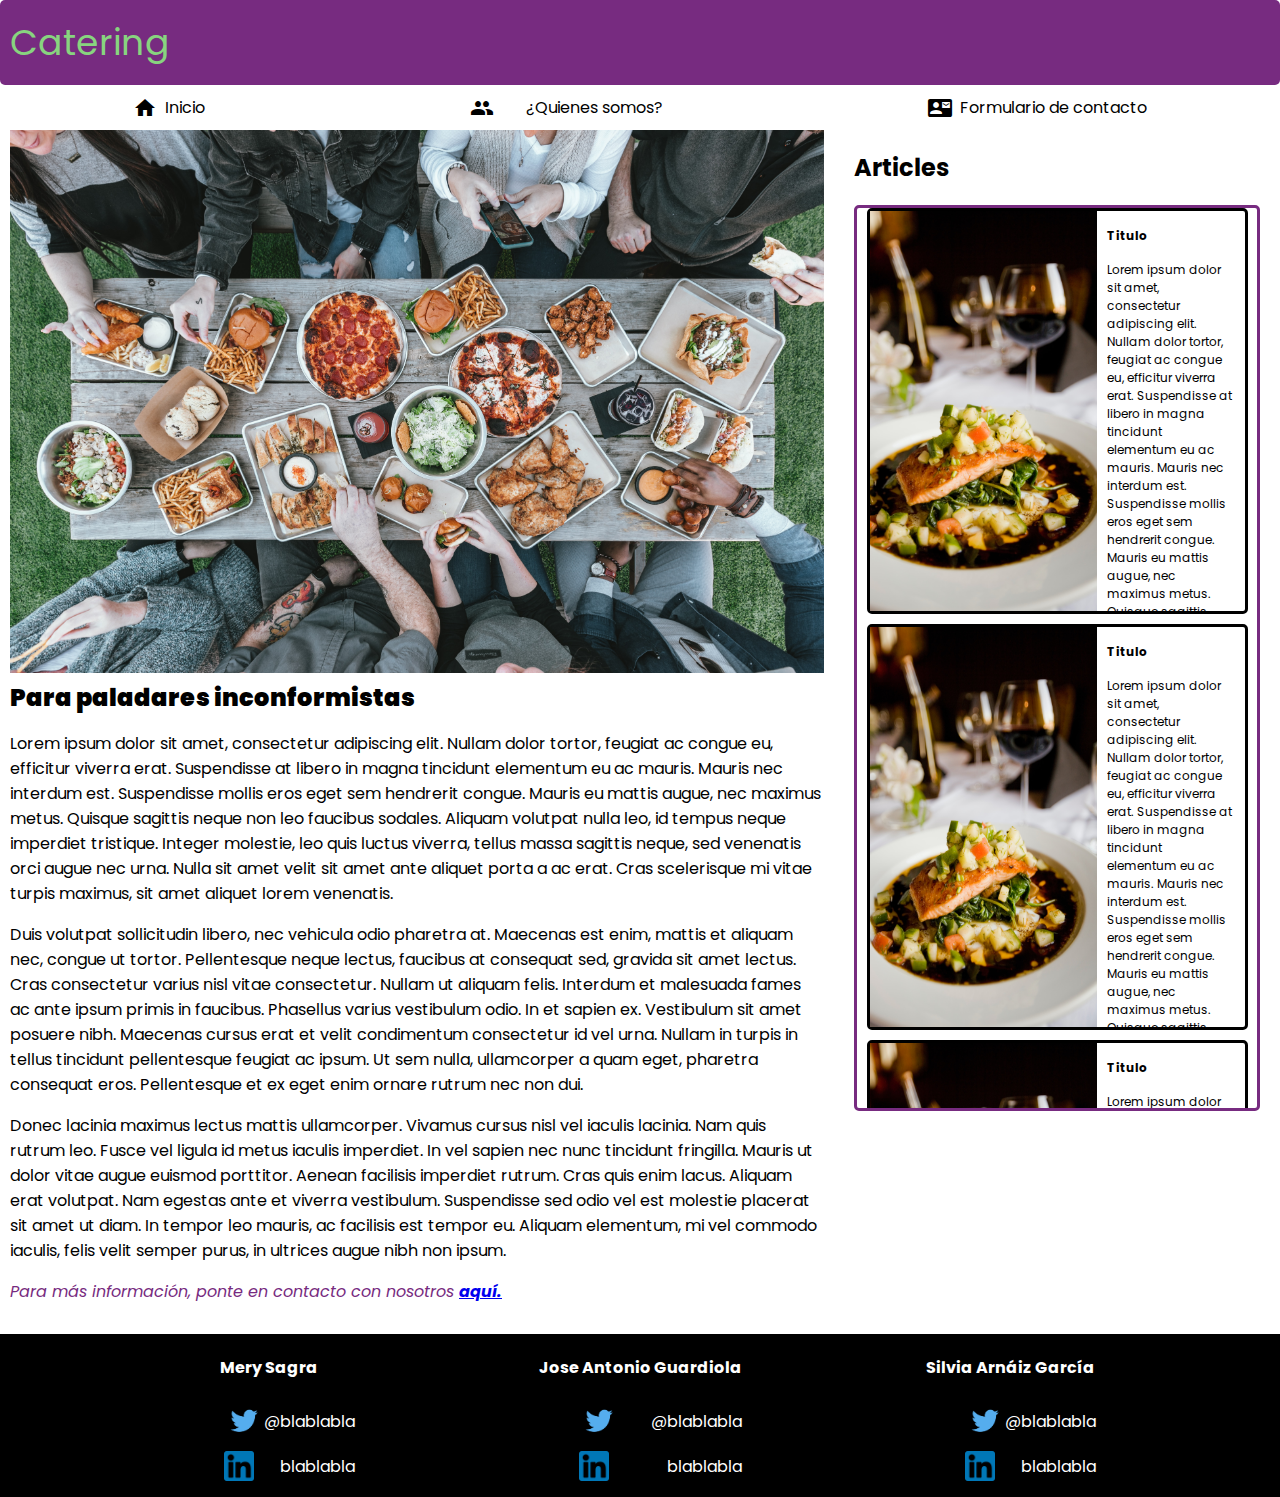
<file: index.html>
<!DOCTYPE html>
<html lang="en">
<head>
  <!-- Este header es muy similar que utilizaremos en los demás ficheros html -->
  <meta charset="UTF-8">
  <meta http-equiv="X-UA-Compatible" content="IE=edge">
  <meta name="viewport" content="width=device-width, initial-scale=1.0">
  <!-- Enlaces a las hojas de estilo -->
  <link rel="stylesheet" href="estilos/main.css">
  <link rel="stylesheet" href="estilos/header.css">
  <link rel="stylesheet" href="estilos/home.css">
  <link rel="stylesheet" href="estilos/footer.css">
  <!-- Importación de iconos y tipo de fuente desde Google Fonts -->
  <link href="https://fonts.googleapis.com/icon?family=Material+Icons" rel="stylesheet">
  <link href="https://fonts.googleapis.com/css2?family=Poppins:ital,wght@0,100;0,200;0,300;0,400;0,500;0,600;0,700;0,800;0,900;1,100;1,200;1,300;1,400;1,500;1,600;1,700;1,800;1,900&display=swap" rel="stylesheet">
  <title>Home</title>
</head>
<body>
  <!-- Hemos utilizado dos headers en todos los ficheros html: 
    uno para la versión móvil y otro para el resto -->
  <header class="header mobile">
    <!-- Para móvil, hemos incluido el navbar dentro del header -->
    <span class="header-title">
      Catering
    </span>
    <!-- En la versión móvil, hemos hecho un menú desplegable -->
    <nav class="nav-menu mobile">
      <!-- Hemos añadido el atributo tabindex para hacer el menú navegable por teclado -->
      <span class="material-icons menu-icon" tabindex="0">menu</span>
      <!-- En esta parte introducimos el menú desplegable con listas 
      cumpliendo el requerimiento 2 -->
      <ul class="menu-options">
        <li class="option">
          <a href="index.html" class="option-link">
            <!-- ???? -->
            <span class="material-icons">home</span>&nbsp;
            Inicio
          </a>
        </li>
        <li class="option">
          <a href="whoarewe.html" class="option-link">
            <span class="material-icons">groups</span>&nbsp;
            ¿Quienes somos?
          </a>
        </li>
        <li class="option last">
          <a href="contact.html" class="option-link">
            <span class="material-icons">contact_mail</span> &nbsp;
            Formulario de contacto
          </a>
        </li>
      </ul>
    </nav>
  </header>
  <header class="header desktop">
    <!-- Para escritorio, hemos separado el header del navbar 
    para ver claramente la diferencia con la versión móvil -->
    <div class="header-title">
      Catering
    </div>
  </header>
  <!-- Hemos creado un navbar con el menú hecho con las listas -->
  <nav class="nav-menu desktop">
    <ul class="desktop-options">
      <li class="desktop-option">
        <a href="index.html" class="option-link-desktop">
          <span class="material-icons">home</span>&nbsp;
          Inicio
        </a>
      </li>
      <li class="desktop-option">
        <a href="whoarewe.html" class="option-link-desktop">
          <span class="material-icons">groups</span>&nbsp;
          ¿Quienes somos?
        </a>
      </li>
      <li class="desktop-option">
        <a href="contact.html" class="option-link-desktop">
          <span class="material-icons">contact_mail</span> &nbsp;
          Formulario de contacto
        </a>
      </li>
    </ul>
  </nav>
  <div class="main-body">
    <!-- Este section corresponde al texto principal de la página de inicio -->
    <section class="presentation text-presentation">
      <!-- En una etiqueta section hemos incluido header, article y footer -->
      <img src="assets/main-image.jpeg" class="main-image">
      <header class="presentation-header">Para paladares inconformistas</header>
      <article>
        <p>
          Lorem ipsum dolor sit amet, consectetur adipiscing elit. Nullam dolor tortor, feugiat ac congue eu, efficitur viverra erat. Suspendisse at libero in magna tincidunt elementum eu ac mauris. Mauris nec interdum est. Suspendisse mollis eros eget sem hendrerit congue. Mauris eu mattis augue, nec maximus metus. Quisque sagittis neque non leo faucibus sodales. Aliquam volutpat nulla leo, id tempus neque imperdiet tristique. Integer molestie, leo quis luctus viverra, tellus massa sagittis neque, sed venenatis orci augue nec urna. Nulla sit amet velit sit amet ante aliquet porta a ac erat. Cras scelerisque mi vitae turpis maximus, sit amet aliquet lorem venenatis.
        </p>
        <p>
          Duis volutpat sollicitudin libero, nec vehicula odio pharetra at. Maecenas est enim, mattis et aliquam nec, congue ut tortor. Pellentesque neque lectus, faucibus at consequat sed, gravida sit amet lectus. Cras consectetur varius nisl vitae consectetur. Nullam ut aliquam felis. Interdum et malesuada fames ac ante ipsum primis in faucibus. Phasellus varius vestibulum odio. In et sapien ex. Vestibulum sit amet posuere nibh. Maecenas cursus erat et velit condimentum consectetur id vel urna. Nullam in turpis in tellus tincidunt pellentesque feugiat ac ipsum. Ut sem nulla, ullamcorper a quam eget, pharetra consequat eros. Pellentesque et ex eget enim ornare rutrum nec non dui.
        </p>
        <p>
          Donec lacinia maximus lectus mattis ullamcorper. Vivamus cursus nisl vel iaculis lacinia. Nam quis rutrum leo. Fusce vel ligula id metus iaculis imperdiet. In vel sapien nec nunc tincidunt fringilla. Mauris ut dolor vitae augue euismod porttitor. Aenean facilisis imperdiet rutrum. Cras quis enim lacus. Aliquam erat volutpat. Nam egestas ante et viverra vestibulum. Suspendisse sed odio vel est molestie placerat sit amet ut diam. In tempor leo mauris, ac facilisis est tempor eu. Aliquam elementum, mi vel commodo iaculis, felis velit semper purus, in ultrices augue nibh non ipsum.
        </p>
      </article>
      <footer class="contact-footer">
        Para más información, ponte en contacto con nosotros <a href="contact.html" class="contact-link">aquí.</a>
      </footer>
    </section>
    <div class="articles-section">
      <!-- En este div, incluimos una bloque aside, en el que hemos colocado diferentes artículos sobre nuestra empresa.
      Cada artículo, tiene una imagen y un bloque de texto div, con un h4 y un span -->
      <h2>Articles</h2>
      <aside class="articles">
        <div class="article-card">
          <div class="article-photo">
            <img src="assets/article-image.jpeg" class="article-image">
          </div>
          <div class="article-resume">
            <h4 class="article-title">Titulo</h4>
            <span class="article-text">
              Lorem ipsum dolor sit amet, consectetur adipiscing elit. Nullam dolor tortor, feugiat ac congue eu, efficitur viverra erat. Suspendisse at libero in magna tincidunt elementum eu ac mauris. Mauris nec interdum est. Suspendisse mollis eros eget sem hendrerit congue. Mauris eu mattis augue, nec maximus metus. Quisque sagittis neque non leo faucibus sodales. Aliquam volutpat nulla leo, id tempus neque imperdiet tristique. Integer molestie, leo quis luctus viverra, tellus massa sagittis neque, sed venenatis orci augue nec urna. Nulla sit amet velit sit amet ante aliquet porta a ac erat. Cras scelerisque mi vitae turpis maximus, sit amet aliquet lorem venenatis.
            </span>
          </div>
        </div>
        <div class="article-card">
          <div class="article-photo">
            <img src="assets/article-image.jpeg" class="article-photo">
          </div>
          <div class="article-resume">
            <h4 class="article-title">Titulo</h4>
            <span class="article-text">
              Lorem ipsum dolor sit amet, consectetur adipiscing elit. Nullam dolor tortor, feugiat ac congue eu, efficitur viverra erat. Suspendisse at libero in magna tincidunt elementum eu ac mauris. Mauris nec interdum est. Suspendisse mollis eros eget sem hendrerit congue. Mauris eu mattis augue, nec maximus metus. Quisque sagittis neque non leo faucibus sodales. Aliquam volutpat nulla leo, id tempus neque imperdiet tristique. Integer molestie, leo quis luctus viverra, tellus massa sagittis neque, sed venenatis orci augue nec urna. Nulla sit amet velit sit amet ante aliquet porta a ac erat. Cras scelerisque mi vitae turpis maximus, sit amet aliquet lorem venenatis.
            </span>
          </div>
        </div>
        <div class="article-card">
          <div class="article-photo">
            <img src="assets/article-image.jpeg" class="article-photo">
          </div>
          <div class="article-resume">
            <h4 class="article-title">Titulo</h4>
            <span class="article-text">
              Lorem ipsum dolor sit amet, consectetur adipiscing elit. Nullam dolor tortor, feugiat ac congue eu, efficitur viverra erat. Suspendisse at libero in magna tincidunt elementum eu ac mauris. Mauris nec interdum est. Suspendisse mollis eros eget sem hendrerit congue. Mauris eu mattis augue, nec maximus metus. Quisque sagittis neque non leo faucibus sodales. Aliquam volutpat nulla leo, id tempus neque imperdiet tristique. Integer molestie, leo quis luctus viverra, tellus massa sagittis neque, sed venenatis orci augue nec urna. Nulla sit amet velit sit amet ante aliquet porta a ac erat. Cras scelerisque mi vitae turpis maximus, sit amet aliquet lorem venenatis.
            </span>
          </div>
        </div>
        <div class="article-card">
          <div class="article-photo">
            <img src="assets/article-image.jpeg" class="article-photo">
          </div>
          <div class="article-resume">
            <h4 class="article-title">Titulo</h4>
            <span class="article-text">
              Lorem ipsum dolor sit amet, consectetur adipiscing elit. Nullam dolor tortor, feugiat ac congue eu, efficitur viverra erat. Suspendisse at libero in magna tincidunt elementum eu ac mauris. Mauris nec interdum est. Suspendisse mollis eros eget sem hendrerit congue. Mauris eu mattis augue, nec maximus metus. Quisque sagittis neque non leo faucibus sodales. Aliquam volutpat nulla leo, id tempus neque imperdiet tristique. Integer molestie, leo quis luctus viverra, tellus massa sagittis neque, sed venenatis orci augue nec urna. Nulla sit amet velit sit amet ante aliquet porta a ac erat. Cras scelerisque mi vitae turpis maximus, sit amet aliquet lorem venenatis.
            </span>
          </div>
        </div>
        <div class="article-card">
          <div class="article-photo">
            <img src="assets/article-image.jpeg" class="article-photo">
          </div>
          <div class="article-resume">
            <h4 class="article-title">Titulo</h4>
            <span class="article-text">
              Lorem ipsum dolor sit amet, consectetur adipiscing elit. Nullam dolor tortor, feugiat ac congue eu, efficitur viverra erat. Suspendisse at libero in magna tincidunt elementum eu ac mauris. Mauris nec interdum est. Suspendisse mollis eros eget sem hendrerit congue. Mauris eu mattis augue, nec maximus metus. Quisque sagittis neque non leo faucibus sodales. Aliquam volutpat nulla leo, id tempus neque imperdiet tristique. Integer molestie, leo quis luctus viverra, tellus massa sagittis neque, sed venenatis orci augue nec urna. Nulla sit amet velit sit amet ante aliquet porta a ac erat. Cras scelerisque mi vitae turpis maximus, sit amet aliquet lorem venenatis.
            </span>
          </div>
        </div>
        <div class="article-card">
          <div class="article-photo">
            <img src="assets/article-image.jpeg" class="article-photo">
          </div>
          <div class="article-resume">
            <h4 class="article-title">Titulo</h4>
            <span class="article-text">
              Lorem ipsum dolor sit amet, consectetur adipiscing elit. Nullam dolor tortor, feugiat ac congue eu, efficitur viverra erat. Suspendisse at libero in magna tincidunt elementum eu ac mauris. Mauris nec interdum est. Suspendisse mollis eros eget sem hendrerit congue. Mauris eu mattis augue, nec maximus metus. Quisque sagittis neque non leo faucibus sodales. Aliquam volutpat nulla leo, id tempus neque imperdiet tristique. Integer molestie, leo quis luctus viverra, tellus massa sagittis neque, sed venenatis orci augue nec urna. Nulla sit amet velit sit amet ante aliquet porta a ac erat. Cras scelerisque mi vitae turpis maximus, sit amet aliquet lorem venenatis.
            </span>
          </div>
        </div>
        <div class="article-card">
          <div class="article-photo">
            <img src="assets/article-image.jpeg" class="article-photo">
          </div>
          <div class="article-resume">
            <h4 class="article-title">Titulo</h4>
            <span class="article-text">
              Lorem ipsum dolor sit amet, consectetur adipiscing elit. Nullam dolor tortor, feugiat ac congue eu, efficitur viverra erat. Suspendisse at libero in magna tincidunt elementum eu ac mauris. Mauris nec interdum est. Suspendisse mollis eros eget sem hendrerit congue. Mauris eu mattis augue, nec maximus metus. Quisque sagittis neque non leo faucibus sodales. Aliquam volutpat nulla leo, id tempus neque imperdiet tristique. Integer molestie, leo quis luctus viverra, tellus massa sagittis neque, sed venenatis orci augue nec urna. Nulla sit amet velit sit amet ante aliquet porta a ac erat. Cras scelerisque mi vitae turpis maximus, sit amet aliquet lorem venenatis.
            </span>
          </div>
        </div>
        <div class="article-card">
          <div class="article-photo">
            <img src="assets/article-image.jpeg" class="article-photo">
          </div>
          <div class="article-resume">
            <h4 class="article-title">Titulo</h4>
            <span class="article-text">
              Lorem ipsum dolor sit amet, consectetur adipiscing elit. Nullam dolor tortor, feugiat ac congue eu, efficitur viverra erat. Suspendisse at libero in magna tincidunt elementum eu ac mauris. Mauris nec interdum est. Suspendisse mollis eros eget sem hendrerit congue. Mauris eu mattis augue, nec maximus metus. Quisque sagittis neque non leo faucibus sodales. Aliquam volutpat nulla leo, id tempus neque imperdiet tristique. Integer molestie, leo quis luctus viverra, tellus massa sagittis neque, sed venenatis orci augue nec urna. Nulla sit amet velit sit amet ante aliquet porta a ac erat. Cras scelerisque mi vitae turpis maximus, sit amet aliquet lorem venenatis.
            </span>
          </div>
        </div>
      </aside>
    </div>
  </div>
  <!-- En el footer incluimos información sobre nosostros que aparece en todos los ficheros html -->
  <footer class="footer">
    <div class="author-card">
      <!-- La información de cada miembro del equipo esta estructurada con un h4 y una lista de dos elementos -->
      <div class="author-name">
        <h4>Mery Sagra</h4>
      </div>
      <div class="author-contact">
        <ul class="list-contacts">
          <li class="contact-info"><img class="contact-icon twitter" src="assets/twitter.png">@blablabla</li>
          <li class="contact-info"><img class="contact-icon linkedin" src="assets/llinkedin.png">blablabla</li>
        </ul>
      </div>
    </div>
    <div class="author-card">
      <div class="author-name">
        <h4>Jose Antonio Guardiola</h4>
      </div>
      <div class="author-contact">
        <ul class="list-contacts">
          <li class="contact-info"><img class="contact-icon twitter" src="assets/twitter.png">@blablabla</li>
          <li class="contact-info"><img class="contact-icon linkedin" src="assets/llinkedin.png">blablabla</li>
        </ul>
      </div>
    </div>
    <div class="author-card">
      <div class="author-name">
        <h4>Silvia Arnáiz García</h4>
      </div>
      <div class="author-contact">
        <ul class="list-contacts">
          <li class="contact-info"><img class="contact-icon twitter" src="assets/twitter.png">@blablabla</li>
          <li class="contact-info"><img class="contact-icon linkedin" src="assets/llinkedin.png">blablabla</li>
        </ul>
      </div>
    </div>
  </footer>
</body>
<!-- Introducimos el script de despliegue del menú para la versión móvil -->
<script src="scripts/header.js"></script>
</html>
</file>
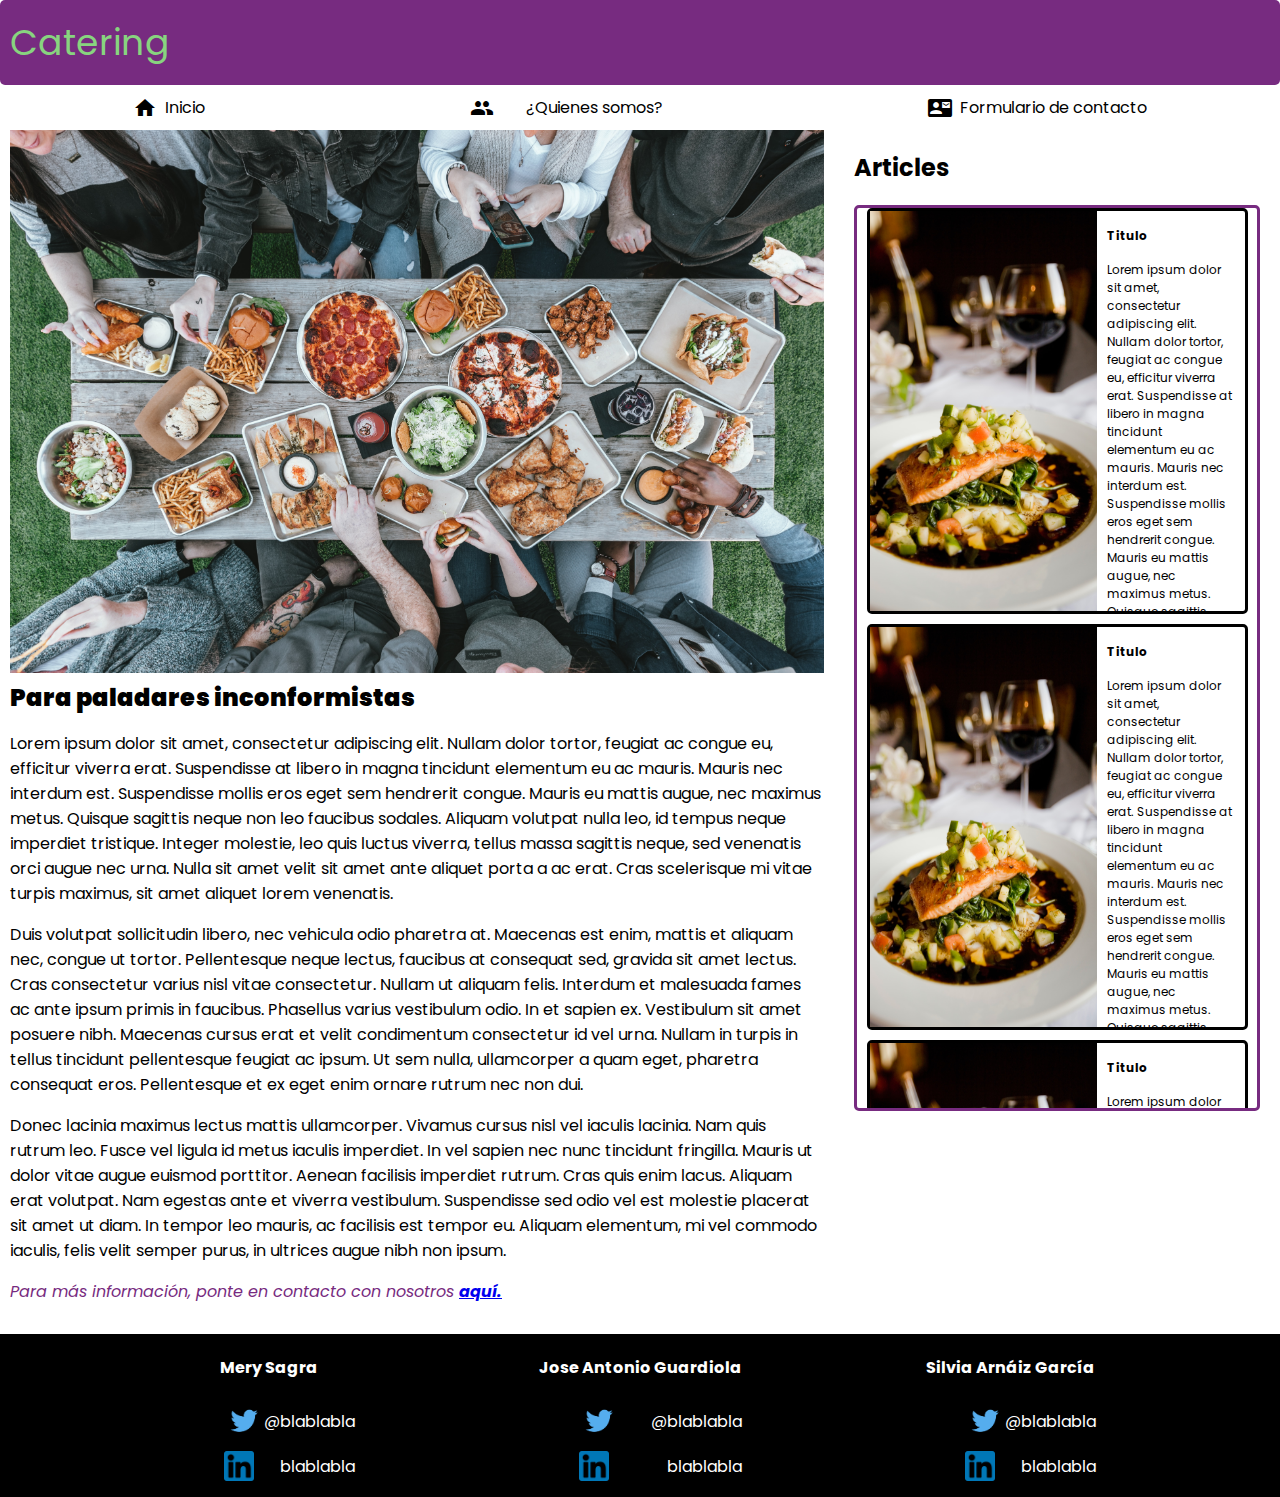
<file: Index.html>
<!DOCTYPE html>
<html lang="en">
<head>
  <!-- Este header es muy similar que utilizaremos en los demás ficheros html -->
  <meta charset="UTF-8">
  <meta http-equiv="X-UA-Compatible" content="IE=edge">
  <meta name="viewport" content="width=device-width, initial-scale=1.0">
  <!-- Enlaces a las hojas de estilo -->
  <link rel="stylesheet" href="estilos/main.css">
  <link rel="stylesheet" href="estilos/header.css">
  <link rel="stylesheet" href="estilos/home.css">
  <link rel="stylesheet" href="estilos/footer.css">
  <!-- Importación de iconos y tipo de fuente desde Google Fonts -->
  <link href="https://fonts.googleapis.com/icon?family=Material+Icons" rel="stylesheet">
  <link href="https://fonts.googleapis.com/css2?family=Poppins:ital,wght@0,100;0,200;0,300;0,400;0,500;0,600;0,700;0,800;0,900;1,100;1,200;1,300;1,400;1,500;1,600;1,700;1,800;1,900&display=swap" rel="stylesheet">
  <title>Home</title>
</head>
<body>
  <!-- Hemos utilizado dos headers en todos los ficheros html: 
    uno para la versión móvil y otro para el resto -->
  <header class="header mobile">
    <!-- Para móvil, hemos incluido el navbar dentro del header -->
    <span class="header-title">
      Catering
    </span>
    <!-- En la versión móvil, hemos hecho un menú desplegable -->
    <nav class="nav-menu mobile">
      <!-- Hemos añadido el atributo tabindex para hacer el menú navegable por teclado -->
      <span class="material-icons menu-icon" tabindex="0">menu</span>
      <!-- En esta parte introducimos el menú desplegable con listas 
      cumpliendo el requerimiento 2 -->
      <ul class="menu-options">
        <li class="option">
          <a href="index.html" class="option-link">
            <!-- ???? -->
            <span class="material-icons">home</span>&nbsp;
            Inicio
          </a>
        </li>
        <li class="option">
          <a href="whoarewe.html" class="option-link">
            <span class="material-icons">groups</span>&nbsp;
            ¿Quienes somos?
          </a>
        </li>
        <li class="option last">
          <a href="contact.html" class="option-link">
            <span class="material-icons">contact_mail</span> &nbsp;
            Formulario de contacto
          </a>
        </li>
      </ul>
    </nav>
  </header>
  <header class="header desktop">
    <!-- Para escritorio, hemos separado el header del navbar 
    para ver claramente la diferencia con la versión móvil -->
    <div class="header-title">
      Catering
    </div>
  </header>
  <!-- Hemos creado un navbar con el menú hecho con las listas -->
  <nav class="nav-menu desktop">
    <ul class="desktop-options">
      <li class="desktop-option">
        <a href="index.html" class="option-link-desktop">
          <span class="material-icons">home</span>&nbsp;
          Inicio
        </a>
      </li>
      <li class="desktop-option">
        <a href="whoarewe.html" class="option-link-desktop">
          <span class="material-icons">groups</span>&nbsp;
          ¿Quienes somos?
        </a>
      </li>
      <li class="desktop-option">
        <a href="contact.html" class="option-link-desktop">
          <span class="material-icons">contact_mail</span> &nbsp;
          Formulario de contacto
        </a>
      </li>
    </ul>
  </nav>
  <div class="main-body">
    <!-- Este section corresponde al texto principal de la página de inicio -->
    <section class="presentation text-presentation">
      <!-- En una etiqueta section hemos incluido header, article y footer -->
      <img src="assets/main-image.jpeg" class="main-image">
      <header class="presentation-header">Para paladares inconformistas</header>
      <article>
        <p>
          Lorem ipsum dolor sit amet, consectetur adipiscing elit. Nullam dolor tortor, feugiat ac congue eu, efficitur viverra erat. Suspendisse at libero in magna tincidunt elementum eu ac mauris. Mauris nec interdum est. Suspendisse mollis eros eget sem hendrerit congue. Mauris eu mattis augue, nec maximus metus. Quisque sagittis neque non leo faucibus sodales. Aliquam volutpat nulla leo, id tempus neque imperdiet tristique. Integer molestie, leo quis luctus viverra, tellus massa sagittis neque, sed venenatis orci augue nec urna. Nulla sit amet velit sit amet ante aliquet porta a ac erat. Cras scelerisque mi vitae turpis maximus, sit amet aliquet lorem venenatis.
        </p>
        <p>
          Duis volutpat sollicitudin libero, nec vehicula odio pharetra at. Maecenas est enim, mattis et aliquam nec, congue ut tortor. Pellentesque neque lectus, faucibus at consequat sed, gravida sit amet lectus. Cras consectetur varius nisl vitae consectetur. Nullam ut aliquam felis. Interdum et malesuada fames ac ante ipsum primis in faucibus. Phasellus varius vestibulum odio. In et sapien ex. Vestibulum sit amet posuere nibh. Maecenas cursus erat et velit condimentum consectetur id vel urna. Nullam in turpis in tellus tincidunt pellentesque feugiat ac ipsum. Ut sem nulla, ullamcorper a quam eget, pharetra consequat eros. Pellentesque et ex eget enim ornare rutrum nec non dui.
        </p>
        <p>
          Donec lacinia maximus lectus mattis ullamcorper. Vivamus cursus nisl vel iaculis lacinia. Nam quis rutrum leo. Fusce vel ligula id metus iaculis imperdiet. In vel sapien nec nunc tincidunt fringilla. Mauris ut dolor vitae augue euismod porttitor. Aenean facilisis imperdiet rutrum. Cras quis enim lacus. Aliquam erat volutpat. Nam egestas ante et viverra vestibulum. Suspendisse sed odio vel est molestie placerat sit amet ut diam. In tempor leo mauris, ac facilisis est tempor eu. Aliquam elementum, mi vel commodo iaculis, felis velit semper purus, in ultrices augue nibh non ipsum.
        </p>
      </article>
      <footer class="contact-footer">
        Para más información, ponte en contacto con nosotros <a href="contact.html" class="contact-link">aquí.</a>
      </footer>
    </section>
    <div class="articles-section">
      <!-- En este div, incluimos una bloque aside, en el que hemos colocado diferentes artículos sobre nuestra empresa.
      Cada artículo, tiene una imagen y un bloque de texto div, con un h4 y un span -->
      <h2>Articles</h2>
      <aside class="articles">
        <div class="article-card">
          <div class="article-photo">
            <img src="assets/article-image.jpeg" class="article-image">
          </div>
          <div class="article-resume">
            <h4 class="article-title">Titulo</h4>
            <span class="article-text">
              Lorem ipsum dolor sit amet, consectetur adipiscing elit. Nullam dolor tortor, feugiat ac congue eu, efficitur viverra erat. Suspendisse at libero in magna tincidunt elementum eu ac mauris. Mauris nec interdum est. Suspendisse mollis eros eget sem hendrerit congue. Mauris eu mattis augue, nec maximus metus. Quisque sagittis neque non leo faucibus sodales. Aliquam volutpat nulla leo, id tempus neque imperdiet tristique. Integer molestie, leo quis luctus viverra, tellus massa sagittis neque, sed venenatis orci augue nec urna. Nulla sit amet velit sit amet ante aliquet porta a ac erat. Cras scelerisque mi vitae turpis maximus, sit amet aliquet lorem venenatis.
            </span>
          </div>
        </div>
        <div class="article-card">
          <div class="article-photo">
            <img src="assets/article-image.jpeg" class="article-photo">
          </div>
          <div class="article-resume">
            <h4 class="article-title">Titulo</h4>
            <span class="article-text">
              Lorem ipsum dolor sit amet, consectetur adipiscing elit. Nullam dolor tortor, feugiat ac congue eu, efficitur viverra erat. Suspendisse at libero in magna tincidunt elementum eu ac mauris. Mauris nec interdum est. Suspendisse mollis eros eget sem hendrerit congue. Mauris eu mattis augue, nec maximus metus. Quisque sagittis neque non leo faucibus sodales. Aliquam volutpat nulla leo, id tempus neque imperdiet tristique. Integer molestie, leo quis luctus viverra, tellus massa sagittis neque, sed venenatis orci augue nec urna. Nulla sit amet velit sit amet ante aliquet porta a ac erat. Cras scelerisque mi vitae turpis maximus, sit amet aliquet lorem venenatis.
            </span>
          </div>
        </div>
        <div class="article-card">
          <div class="article-photo">
            <img src="assets/article-image.jpeg" class="article-photo">
          </div>
          <div class="article-resume">
            <h4 class="article-title">Titulo</h4>
            <span class="article-text">
              Lorem ipsum dolor sit amet, consectetur adipiscing elit. Nullam dolor tortor, feugiat ac congue eu, efficitur viverra erat. Suspendisse at libero in magna tincidunt elementum eu ac mauris. Mauris nec interdum est. Suspendisse mollis eros eget sem hendrerit congue. Mauris eu mattis augue, nec maximus metus. Quisque sagittis neque non leo faucibus sodales. Aliquam volutpat nulla leo, id tempus neque imperdiet tristique. Integer molestie, leo quis luctus viverra, tellus massa sagittis neque, sed venenatis orci augue nec urna. Nulla sit amet velit sit amet ante aliquet porta a ac erat. Cras scelerisque mi vitae turpis maximus, sit amet aliquet lorem venenatis.
            </span>
          </div>
        </div>
        <div class="article-card">
          <div class="article-photo">
            <img src="assets/article-image.jpeg" class="article-photo">
          </div>
          <div class="article-resume">
            <h4 class="article-title">Titulo</h4>
            <span class="article-text">
              Lorem ipsum dolor sit amet, consectetur adipiscing elit. Nullam dolor tortor, feugiat ac congue eu, efficitur viverra erat. Suspendisse at libero in magna tincidunt elementum eu ac mauris. Mauris nec interdum est. Suspendisse mollis eros eget sem hendrerit congue. Mauris eu mattis augue, nec maximus metus. Quisque sagittis neque non leo faucibus sodales. Aliquam volutpat nulla leo, id tempus neque imperdiet tristique. Integer molestie, leo quis luctus viverra, tellus massa sagittis neque, sed venenatis orci augue nec urna. Nulla sit amet velit sit amet ante aliquet porta a ac erat. Cras scelerisque mi vitae turpis maximus, sit amet aliquet lorem venenatis.
            </span>
          </div>
        </div>
        <div class="article-card">
          <div class="article-photo">
            <img src="assets/article-image.jpeg" class="article-photo">
          </div>
          <div class="article-resume">
            <h4 class="article-title">Titulo</h4>
            <span class="article-text">
              Lorem ipsum dolor sit amet, consectetur adipiscing elit. Nullam dolor tortor, feugiat ac congue eu, efficitur viverra erat. Suspendisse at libero in magna tincidunt elementum eu ac mauris. Mauris nec interdum est. Suspendisse mollis eros eget sem hendrerit congue. Mauris eu mattis augue, nec maximus metus. Quisque sagittis neque non leo faucibus sodales. Aliquam volutpat nulla leo, id tempus neque imperdiet tristique. Integer molestie, leo quis luctus viverra, tellus massa sagittis neque, sed venenatis orci augue nec urna. Nulla sit amet velit sit amet ante aliquet porta a ac erat. Cras scelerisque mi vitae turpis maximus, sit amet aliquet lorem venenatis.
            </span>
          </div>
        </div>
        <div class="article-card">
          <div class="article-photo">
            <img src="assets/article-image.jpeg" class="article-photo">
          </div>
          <div class="article-resume">
            <h4 class="article-title">Titulo</h4>
            <span class="article-text">
              Lorem ipsum dolor sit amet, consectetur adipiscing elit. Nullam dolor tortor, feugiat ac congue eu, efficitur viverra erat. Suspendisse at libero in magna tincidunt elementum eu ac mauris. Mauris nec interdum est. Suspendisse mollis eros eget sem hendrerit congue. Mauris eu mattis augue, nec maximus metus. Quisque sagittis neque non leo faucibus sodales. Aliquam volutpat nulla leo, id tempus neque imperdiet tristique. Integer molestie, leo quis luctus viverra, tellus massa sagittis neque, sed venenatis orci augue nec urna. Nulla sit amet velit sit amet ante aliquet porta a ac erat. Cras scelerisque mi vitae turpis maximus, sit amet aliquet lorem venenatis.
            </span>
          </div>
        </div>
        <div class="article-card">
          <div class="article-photo">
            <img src="assets/article-image.jpeg" class="article-photo">
          </div>
          <div class="article-resume">
            <h4 class="article-title">Titulo</h4>
            <span class="article-text">
              Lorem ipsum dolor sit amet, consectetur adipiscing elit. Nullam dolor tortor, feugiat ac congue eu, efficitur viverra erat. Suspendisse at libero in magna tincidunt elementum eu ac mauris. Mauris nec interdum est. Suspendisse mollis eros eget sem hendrerit congue. Mauris eu mattis augue, nec maximus metus. Quisque sagittis neque non leo faucibus sodales. Aliquam volutpat nulla leo, id tempus neque imperdiet tristique. Integer molestie, leo quis luctus viverra, tellus massa sagittis neque, sed venenatis orci augue nec urna. Nulla sit amet velit sit amet ante aliquet porta a ac erat. Cras scelerisque mi vitae turpis maximus, sit amet aliquet lorem venenatis.
            </span>
          </div>
        </div>
        <div class="article-card">
          <div class="article-photo">
            <img src="assets/article-image.jpeg" class="article-photo">
          </div>
          <div class="article-resume">
            <h4 class="article-title">Titulo</h4>
            <span class="article-text">
              Lorem ipsum dolor sit amet, consectetur adipiscing elit. Nullam dolor tortor, feugiat ac congue eu, efficitur viverra erat. Suspendisse at libero in magna tincidunt elementum eu ac mauris. Mauris nec interdum est. Suspendisse mollis eros eget sem hendrerit congue. Mauris eu mattis augue, nec maximus metus. Quisque sagittis neque non leo faucibus sodales. Aliquam volutpat nulla leo, id tempus neque imperdiet tristique. Integer molestie, leo quis luctus viverra, tellus massa sagittis neque, sed venenatis orci augue nec urna. Nulla sit amet velit sit amet ante aliquet porta a ac erat. Cras scelerisque mi vitae turpis maximus, sit amet aliquet lorem venenatis.
            </span>
          </div>
        </div>
      </aside>
    </div>
  </div>
  <!-- En el footer incluimos información sobre nosostros que aparece en todos los ficheros html -->
  <footer class="footer">
    <div class="author-card">
      <!-- La información de cada miembro del equipo esta estructurada con un h4 y una lista de dos elementos -->
      <div class="author-name">
        <h4>Mery Sagra</h4>
      </div>
      <div class="author-contact">
        <ul class="list-contacts">
          <li class="contact-info"><img class="contact-icon twitter" src="assets/twitter.png">@blablabla</li>
          <li class="contact-info"><img class="contact-icon linkedin" src="assets/llinkedin.png">blablabla</li>
        </ul>
      </div>
    </div>
    <div class="author-card">
      <div class="author-name">
        <h4>Jose Antonio Guardiola</h4>
      </div>
      <div class="author-contact">
        <ul class="list-contacts">
          <li class="contact-info"><img class="contact-icon twitter" src="assets/twitter.png">@blablabla</li>
          <li class="contact-info"><img class="contact-icon linkedin" src="assets/llinkedin.png">blablabla</li>
        </ul>
      </div>
    </div>
    <div class="author-card">
      <div class="author-name">
        <h4>Silvia Arnáiz García</h4>
      </div>
      <div class="author-contact">
        <ul class="list-contacts">
          <li class="contact-info"><img class="contact-icon twitter" src="assets/twitter.png">@blablabla</li>
          <li class="contact-info"><img class="contact-icon linkedin" src="assets/llinkedin.png">blablabla</li>
        </ul>
      </div>
    </div>
  </footer>
</body>
<!-- Introducimos el script de despliegue del menú para la versión móvil -->
<script src="scripts/header.js"></script>
</html>
</file>
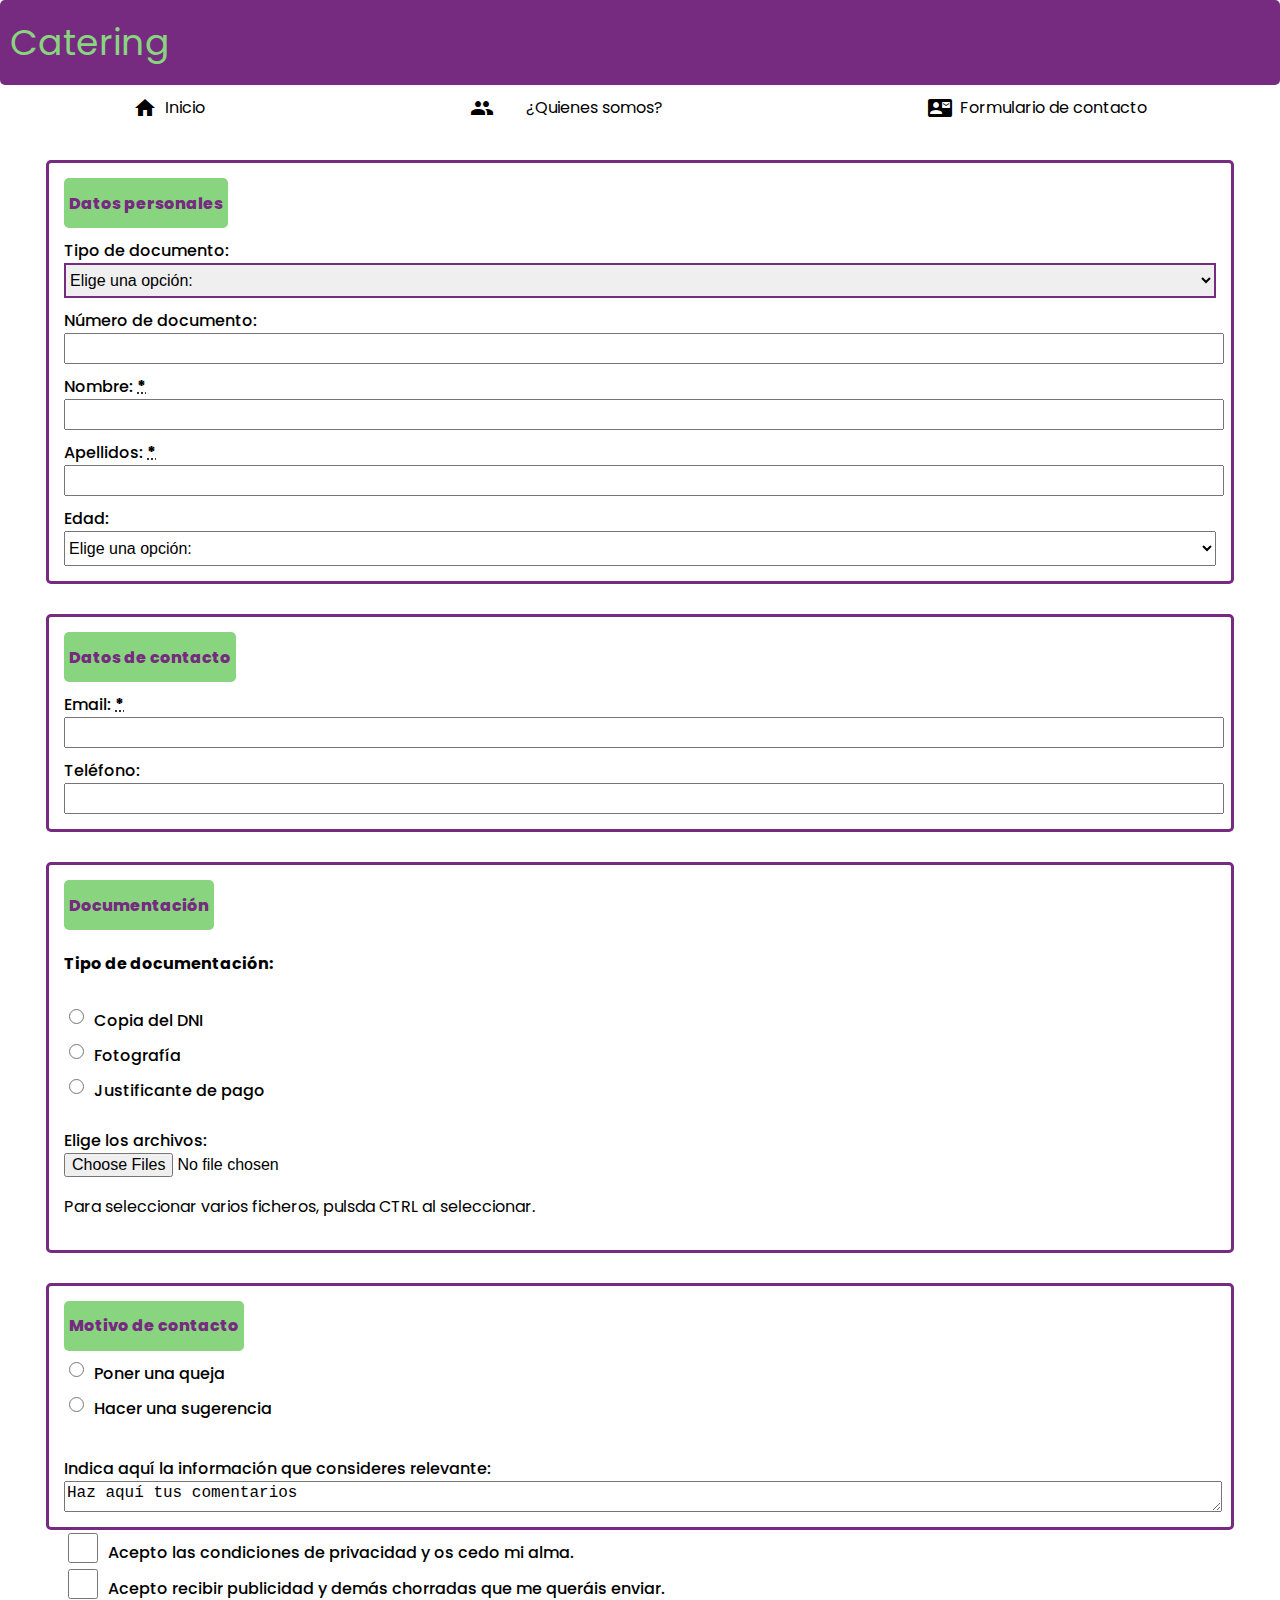
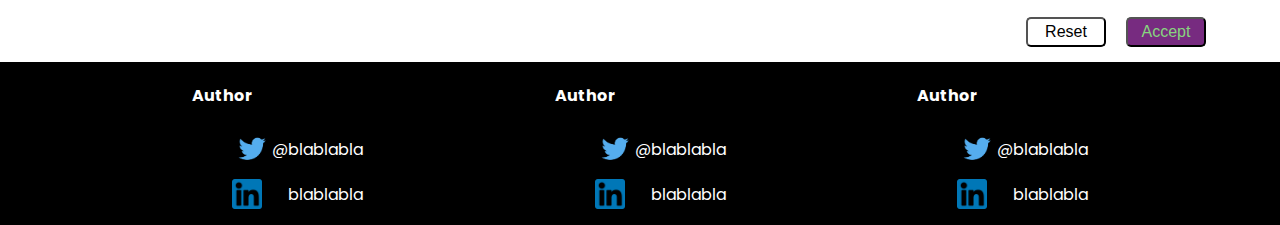
<file: contact.html>
<!DOCTYPE html>
<html lang="en">
<head>
	<meta charset="UTF-8">
	<meta http-equiv="X-UA-Compatible" content="IE=edge">
	<meta name="viewport" content="width=device-width, initial-scale=1.0">
	<link rel="stylesheet" type="text/css" href="estilos/formulario.css" />
	<link rel="icon" type="image/png" href="./favicon.png">
	<link rel="preconnect" href="https://fonts.gstatic.com">
	<link href="https://fonts.googleapis.com/css2?family=Poppins:ital,wght@0,100;0,200;0,300;0,400;0,500;0,600;0,700;0,800;0,900;1,100;1,200;1,300;1,400;1,500;1,600;1,700;1,800;1,900&display=swap" rel="stylesheet">
	<link href="https://fonts.googleapis.com/icon?family=Material+Icons" rel="stylesheet">
	<link rel="stylesheet" href="estilos/main.css">
	<link rel="stylesheet" href="estilos/header.css">
	<link rel="stylesheet" href="estilos/formulario.css">
	<link rel="stylesheet" href="estilos/footer.css">
	<title>Contacto</title>
</head>
<body>
	<header class="header mobile">
    <span class="header-title">
      Catering
    </span>
    <nav class="nav-menu mobile">
      <span class="material-icons menu-icon" tabindex="0">menu</span>
      <ul class="menu-options">
        <li class="option">
          <a href="index.html" class="option-link">
            <span class="material-icons">home</span>&nbsp;
            Inicio
          </a>
        </li>
        <li class="option">
          <a href="whoarewe.html" class="option-link">
            <span class="material-icons">groups</span>&nbsp;
            ¿Quienes somos?
          </a>
        </li>
        <li class="option last">
          <a href="contact.html" class="option-link">
            <span class="material-icons">contact_mail</span> &nbsp;
            Formulario de contacto
          </a>
        </li>
      </ul>
    </nav>
  </header>
	<header class="header desktop">
    <div class="header-title">
      Catering
    </div>
  </header>
	<nav class="nav-menu desktop">
    <ul class="desktop-options">
      <li class="desktop-option">
        <a href="index.html" class="option-link-desktop">
          <span class="material-icons">home</span>&nbsp;
          Inicio
        </a>
      </li>
      <li class="desktop-option">
        <a href="whoarewe.html" class="option-link-desktop">
          <span class="material-icons">groups</span>&nbsp;
          ¿Quienes somos?
        </a>
      </li>
      <li class="desktop-option">
        <a href="contact.html" class="option-link-desktop">
          <span class="material-icons">contact_mail</span> &nbsp;
          Formulario de contacto
        </a>
      </li>
    </ul>
  </nav>
	<section>
		<!-- El formulario tiene 4 bloques y hemos utilizado selects, 
		inputs, radio-buttons, checkboxes y botones -->
		<form action="" method="POST" enctype="multipart/form-data" target="_blank" class="formulario-contacto">
			<camposet class="seccion-formulario">
				<legend class="titulo-seccion">Datos personales</legend>
				<label class="titulo-input" for="tipodocumento">Tipo de documento:</label>
				<select class="campo menu" name="tipodocumento" id="tipodocumento" autofocus>
					<option value="" disabled selected>Elige una opción:</option>
					<option value="dni">DNI</option>
					<option value="pasaporte">Pasaporte</option>
					<option value="nie">NIE</option>
					<option value="conducir">Carné de conducir</option>
				</select>
				<label class="titulo-input" for="numerodocumento">Número de documento:</label>
				<input class="campo" type="text" name="numerodocumento" id="numerodocumento" maxlength="10"/>
				<label class="titulo-input" for="nombre">
					<span>Nombre:</span>
					<span class="obligatorio"><abbr title="obligatorio">*</abbr></span> 
				</label>
				<input class="campo" type="text" name="nombre" id="nombre" obligatorio/>

				<label class="titulo-input" for="apellidos">
					<span>Apellidos:</span>
					<span class="obligatorio"><abbr title="obligatorio">*</abbr></span>
				</label>
				<input class="campo" type="text" name="apellidos" id="apellidos" obligatorio/>
				<label class="titulo-input" for="edad">Edad:</label>
				<select class="campo menu" name="edad" id="edad">
					<option value="" disabled selected>Elige una opción:</option>
					<option value="menor">Menor de 18</option>
					<option value="19-30">Entre 19 y 30</option>
					<option value="31-50">Entre 31 y 50</option>
					<option value="51-65">Entre 51 y 65</option>
					<option value="mayor de 65">Mayor de 65</option>
				</select>
			</camposet>
			<camposet  class="seccion-formulario">
				<legend class="titulo-seccion">Datos de contacto</legend>
				<label class="titulo-input" for="email">
					<span>Email:</span>
					<span class="obligatorio"><abbr title="obligatorio">*</abbr></span>
				</label>
				<input class="campo" type="email" name="email" id="email" obligatorio/>
				<label class="titulo-input" for="telefono">Teléfono:</label>
				<input class="campo" type="tel" name="telefono" id="telefono">
			</camposet>
			<camposet  class="seccion-formulario">
				<legend class="titulo-seccion">Documentación</legend>
				<div class="form-type-doc">
					<h4 class="titulo-radio">Tipo de documentación:</h4 class="titulo-radio">
					<div class="grupo-radio">
						<input class="campo radio" type="radio" id="copiaDNI" name="documentacion" value="copiaDNI"/>
						<label class="titulo-input" for="copiaDNI">Copia del DNI</label>
					</div>
					<div class="grupo-radio">
						<input class="campo radio" type="radio" id="fotografia" name="documentacion" value="fotografia"/>
						<label class="titulo-input" for="fotografia">Fotografía</label>
					</div>
					<div class="grupo-radio">
						<input class="campo radio" type="radio" id="justificantepago" name="documentacion" value="justificantepago"/>
						<label class="titulo-input" for="justificantepago">Justificante de pago</label>
					</div>	
				</div>
				<label class="titulo-input" for="fichero">Elige los archivos: </label>
				<input class="campo file" type="file" id="fichero" name="fichero" multiple/>
				<p>
					Para seleccionar varios ficheros, pulsda CTRL al seleccionar.
				</p>
			</camposet>
			<camposet  class="seccion-formulario">
				<legend class="titulo-seccion">Motivo de contacto</legend>
				<div class="grupo-radio">
					<input class="campo radio" type="radio" id="queja" name="motivocontacto" value="queja">
					<label class="titulo-input" for="queja">Poner una queja</label>
				</div>
				<div class="grupo-radio">
					<input class="campo radio" type="radio" id="sugerencia" name="motivocontacto" value="sugerencia">
					<label class="titulo-input" for="sugerencia">Hacer una sugerencia</label>
				</div>
				<br/>
				<label class="titulo-input" for="comentarios">Indica aquí la información que consideres relevante:</label>
				<textarea class="campo area" name="comentarios" id="comentarios" cols="30" rows="5">Haz aquí tus comentarios</textarea>
			</camposet>
			<div class="pie-formulario">
				<div class="permisos-formulario">
					<div class="grupo-radio">
						<input class="campo checkbox" type="checkbox" id="privacidad" value="privacidad" obligatorio>
						<label class="titulo-input" for="privacidad">Acepto las condiciones de privacidad y os cedo mi alma.</label>
					</div>
					<div class="grupo-radio">
						<input class="campo checkbox" type="checkbox" id="publicidad" value="publicidad">
						<label class="titulo-input" for="publicidad">Acepto recibir publicidad y demás chorradas que me queráis enviar.</label>
					</div>
				</div>
				<div class="boton-formulario">
					<button class="btn" type="reset">Reset</button>
					<button class="btn primario" type="submit">Accept</button>
				</div>
			</div>
		</form>
	</section>
	<footer class="footer">
    <div class="author-card">
      <div class="author-name">
        <h4>Author</h4>
      </div>
      <div class="author-contact">
        <ul class="list-contacts">
          <li class="contact-info"><img class="contact-icon twitter" src="assets/twitter.png">@blablabla</li>
          <li class="contact-info"><img class="contact-icon linkedin" src="assets/llinkedin.png">blablabla</li>
        </ul>
      </div>
    </div>
    <div class="author-card">
      <div class="author-name">
        <h4>Author</h4>
      </div>
      <div class="author-contact">
        <ul class="list-contacts">
          <li class="contact-info"><img class="contact-icon twitter" src="assets/twitter.png">@blablabla</li>
          <li class="contact-info"><img class="contact-icon linkedin" src="assets/llinkedin.png">blablabla</li>
        </ul>
      </div>
    </div>
    <div class="author-card">
      <div class="author-name">
        <h4>Author</h4>
      </div>
      <div class="author-contact">
        <ul class="list-contacts">
          <li class="contact-info"><img class="contact-icon twitter" src="assets/twitter.png">@blablabla</li>
          <li class="contact-info"><img class="contact-icon linkedin" src="assets/llinkedin.png">blablabla</li>
        </ul>
      </div>
    </div>
  </footer>	
</body>
<script src="scripts/header.js"></script>
</html>
</file>
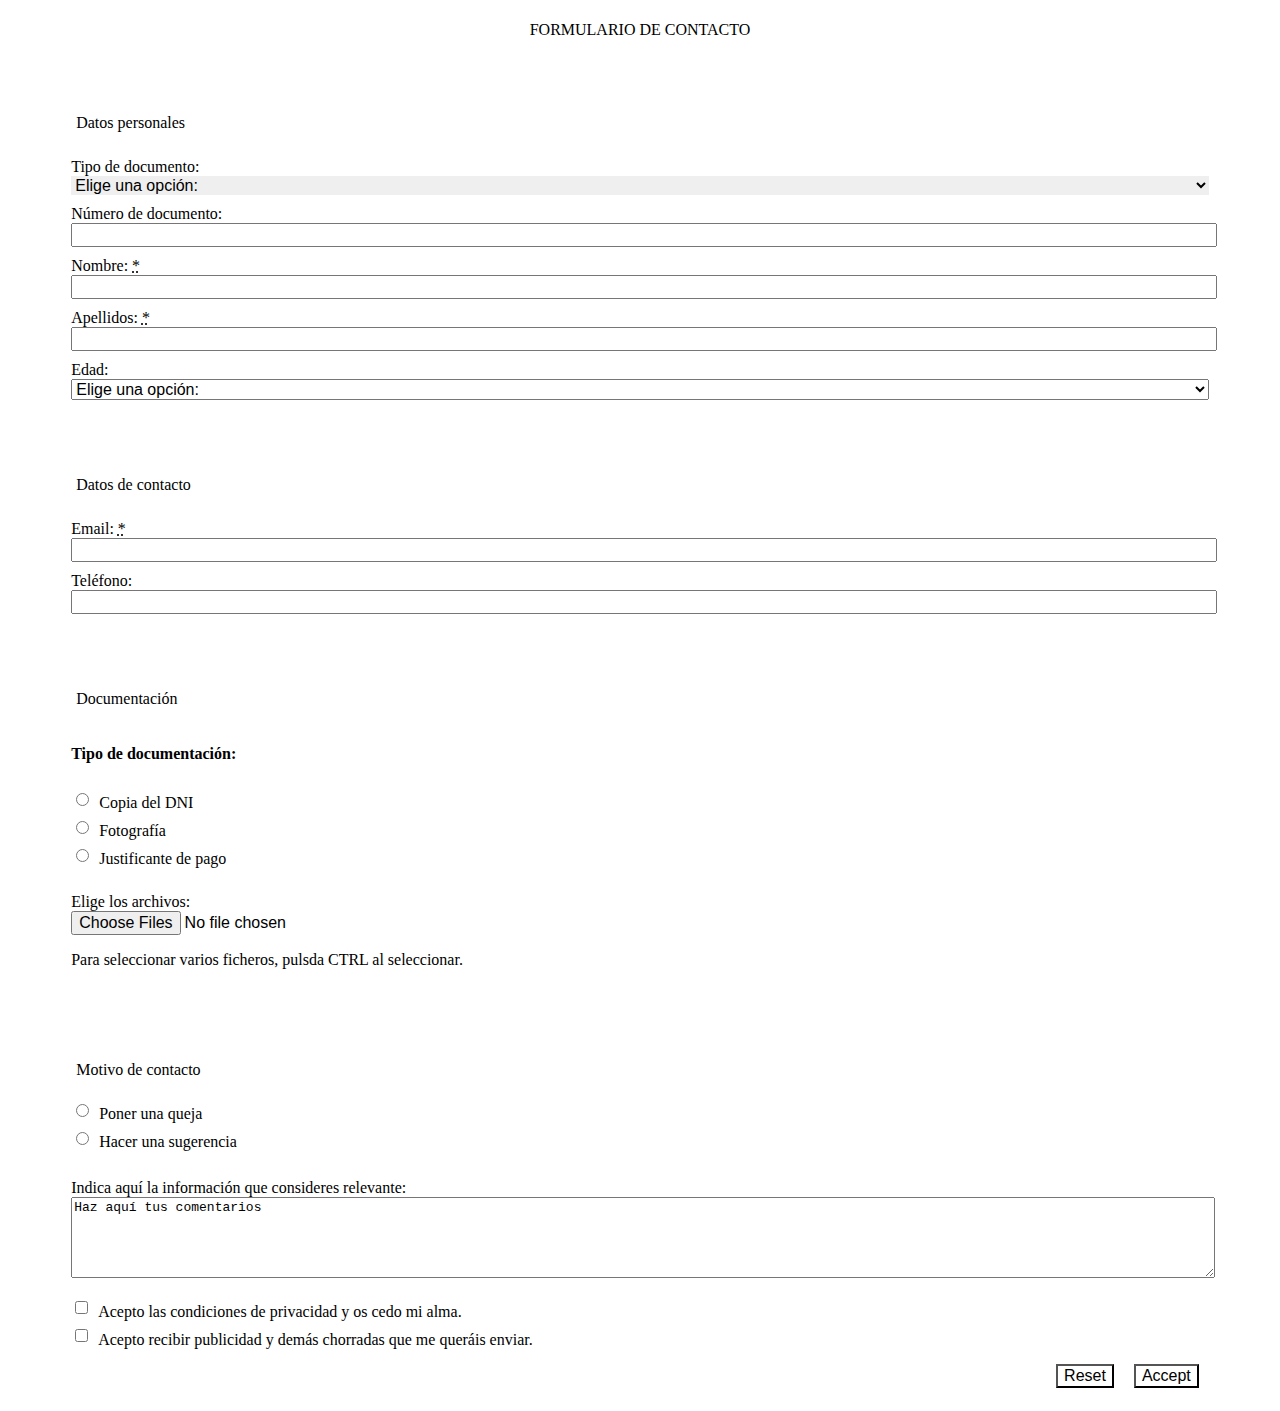
<file: formulario.html>
<!DOCTYPE html>
<html lang="en">
<head>
	<meta charset="UTF-8">
	<meta http-equiv="X-UA-Compatible" content="IE=edge">
	<meta name="viewport" content="width=device-width, initial-scale=1.0">
	<link rel="stylesheet" type="text/css" href="estilos/formulario.css" />
	<link rel="icon" type="image/png" href="./favicon.png">
	<link rel="preconnect" href="https://fonts.gstatic.com">
<link href="https://fonts.googleapis.com/css2?family=Poppins:ital,wght@0,100;0,200;0,300;0,400;0,500;0,600;0,700;0,800;0,900;1,100;1,200;1,300;1,400;1,500;1,600;1,700;1,800;1,900&display=swap" rel="stylesheet">
	<title>Actividad 1</title>
	<link rel="stylesheet" type="text/css" href="./estilos/formulario.css">
</head>
<body>
	<section>
		<form action="" method="POST" enctype="multipart/form-data" target="_blank" class="formulario-contacto">
			<h2 class="titulo-formulario">
				FORMULARIO DE CONTACTO
			</h2>
			<camposet class="seccion-formulario">
				<legend class="titulo-seccion">Datos personales</legend>
				<label class="titulo-input" for="tipodocumento">Tipo de documento:</label>
				<select class="campo menu" name="tipodocumento" id="tipodocumento" autofocus>
					<option value="" disabled selected>Elige una opción:</option>
					<option value="dni">DNI</option>
					<option value="pasaporte">Pasaporte</option>
					<option value="nie">NIE</option>
					<option value="conducir">Carné de conducir</option>
				</select>
				<label class="titulo-input" for="numerodocumento">Número de documento:</label>
				<input class="campo" type="text" name="numerodocumento" id="numerodocumento" maxlength="10"/>
				<label class="titulo-input" for="nombre">
					<!-- ????? -->
					<span>Nombre:</span>
					<span class="obligatorio"><abbr title="obligatorio">*</abbr></span> 
				</label>
				<input class="campo" type="text" name="nombre" id="nombre" obligatorio/>

				<label class="titulo-input" for="apellidos">
					<span>Apellidos:</span>
					<span class="obligatorio"><abbr title="obligatorio">*</abbr></span>
				</label>
				<input class="campo" type="text" name="apellidos" id="apellidos" obligatorio/>
				<label class="titulo-input" for="edad">Edad:</label>
				<select class="campo menu" name="edad" id="edad">
					<option value="" disabled selected>Elige una opción:</option>
					<option value="menor">Menor de 18</option>
					<option value="19-30">Entre 19 y 30</option>
					<option value="31-50">Entre 31 y 50</option>
					<option value="51-65">Entre 51 y 65</option>
					<option value="mayor de 65">Mayor de 65</option>
				</select>
			</camposet>
			<camposet  class="seccion-formulario">
				<legend class="titulo-seccion">Datos de contacto</legend>
				<label class="titulo-input" for="email">
					<span>Email:</span>
					<span class="obligatorio"><abbr title="obligatorio">*</abbr></span>
				</label>
				<input class="campo" type="email" name="email" id="email" obligatorio/>
				<label class="titulo-input" for="telefono">Teléfono:</label>
				<input class="campo" type="tel" name="telefono" id="telefono">
			</camposet>
			<camposet  class="seccion-formulario">
				<legend class="titulo-seccion">Documentación</legend>
				<div class="form-type-doc">
					<h4 class="titulo-radio">Tipo de documentación:</h4 class="titulo-radio">
					<div class="grupo-radio">
						<input class="campo radio" type="radio" id="copiaDNI" name="documentacion" value="copiaDNI"/>
						<label class="titulo-input" for="copiaDNI">Copia del DNI</label>
					</div>
					<div class="grupo-radio">
						<input class="campo radio" type="radio" id="fotografia" name="documentacion" value="fotografia"/>
						<label class="titulo-input" for="fotografia">Fotografía</label>
					</div>
					<div class="grupo-radio">
						<input class="campo radio" type="radio" id="justificantepago" name="documentacion" value="justificantepago"/>
						<label class="titulo-input" for="justificantepago">Justificante de pago</label>
					</div>	
				</div>
				<label class="titulo-input" for="fichero">Elige los archivos: </label>
				<input class="campo file" type="file" id="fichero" name="fichero" multiple/>
				<p>
					Para seleccionar varios ficheros, pulsda CTRL al seleccionar.
				</p>
			</camposet>
			<camposet  class="seccion-formulario">
				<legend class="titulo-seccion">Motivo de contacto</legend>
				<div class="grupo-radio">
					<input class="campo radio" type="radio" id="queja" name="motivocontacto" value="queja">
					<label class="titulo-input" for="queja">Poner una queja</label>
				</div>
				<div class="grupo-radio">
					<input class="campo radio" type="radio" id="sugerencia" name="motivocontacto" value="sugerencia">
					<label class="titulo-input" for="sugerencia">Hacer una sugerencia</label>
				</div>
				<br/>
				<label class="titulo-input" for="comentarios">Indica aquí la información que consideres relevante:</label>
				<textarea class="campo area" name="comentarios" id="comentarios" cols="30" rows="5">Haz aquí tus comentarios</textarea>
			</camposet>
			<div class="pie-formulario">
				<div class="permisos-formulario">
					<div class="grupo-radio">
						<input class="campo checkbox" type="checkbox" id="privacidad" value="privacidad" obligatorio>
						<label class="titulo-input" for="privacidad">Acepto las condiciones de privacidad y os cedo mi alma.</label>
					</div>
					<div class="grupo-radio">
						<input class="campo checkbox" type="checkbox" id="publicidad" value="publicidad">
						<label class="titulo-input" for="publicidad">Acepto recibir publicidad y demás chorradas que me queráis enviar.</label>
					</div>
				</div>
				<div class="boton-formulario">
					<button class="btn" type="reset">Reset</button>
					<button class="btn primario" type="submit">Accept</button>
				</div>
			</div>
		</form>
	</section>	
</body>
</html>
</file>
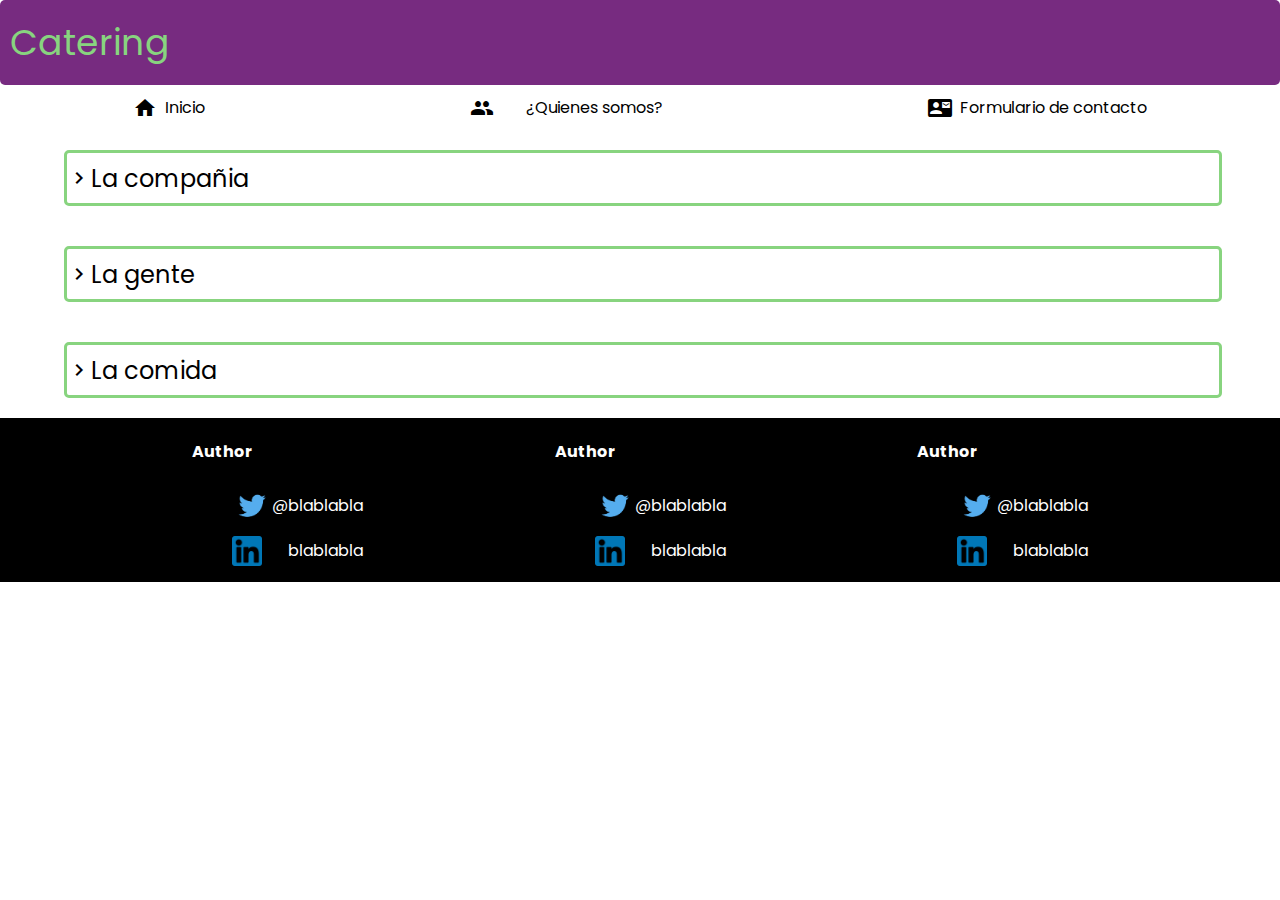
<file: whoarewe.html>
<!DOCTYPE html>
<html lang="en">
<head>
  <meta charset="UTF-8">
  <meta http-equiv="X-UA-Compatible" content="IE=edge">
  <meta name="viewport" content="width=device-width, initial-scale=1.0">
  <title>¿Quienes somos?</title>
  <link href="https://fonts.googleapis.com/icon?family=Material+Icons" rel="stylesheet">
  <link href="https://fonts.googleapis.com/css2?family=Poppins:ital,wght@0,100;0,200;0,300;0,400;0,500;0,600;0,700;0,800;0,900;1,100;1,200;1,300;1,400;1,500;1,600;1,700;1,800;1,900&display=swap" rel="stylesheet">
  <link rel="stylesheet" href="estilos/main.css">
  <link rel="stylesheet" href="estilos/header.css">
  <link rel="stylesheet" href="estilos/footer.css">
  <link rel="stylesheet" href="estilos/whoarewe.css">
</head>
<body>
  <header class="header mobile">
    <span class="header-title">
      Catering
    </span>
    <nav class="nav-menu mobile">
      <span class="material-icons menu-icon" tabindex="0">menu</span>
      <ul class="menu-options">
        <li class="option">
          <a href="index.html" class="option-link">
            <span class="material-icons">home</span>&nbsp;
            Inicio
          </a>
        </li>
        <li class="option">
          <a href="whoarewe.html" class="option-link">
            <span class="material-icons">groups</span>&nbsp;
            ¿Quienes somos?
          </a>
        </li>
        <li class="option last">
          <a href="contact.html" class="option-link">
            <span class="material-icons">contact_mail</span> &nbsp;
            Formulario de contacto
          </a>
        </li>
      </ul>
    </nav>
  </header>
  <header class="header desktop">
    <div class="header-title">
      Catering
    </div>
  </header>
  <nav class="nav-menu desktop">
    <ul class="desktop-options">
      <li class="desktop-option">
        <a href="index.html" class="option-link-desktop">
          <span class="material-icons">home</span>&nbsp;
          Inicio
        </a>
      </li>
      <li class="desktop-option">
        <a href="whoarewe.html" class="option-link-desktop">
          <span class="material-icons">groups</span>&nbsp;
          ¿Quienes somos?
        </a>
      </li>
      <li class="desktop-option">
        <a href="contact.html" class="option-link-desktop">
          <span class="material-icons">contact_mail</span> &nbsp;
          Formulario de contacto
        </a>
      </li>
    </ul>
  </nav>
  <!-- En el cuerpo de esta página, hemos creado 3 secciones que tienen un título
  y el contenido se puede desplegar con JS -->
  <div class="main-body">
    <section class="section company">
      <div class="accordion company" tabindex="0">
        <span class="material-icons arrow">chevron_right</span>
        <span class="title">La compañia</span>
      </div>
      <div class="text company">
        Lorem ipsum dolor sit amet, consectetur adipiscing elit. Nullam dolor tortor, feugiat ac congue eu, efficitur viverra erat. Suspendisse at libero in magna tincidunt elementum eu ac mauris. Mauris nec interdum est. Suspendisse mollis eros eget sem hendrerit congue. Mauris eu mattis augue, nec maximus metus. Quisque sagittis neque non leo faucibus sodales. Aliquam volutpat nulla leo, id tempus neque imperdiet tristique. Integer molestie, leo quis luctus viverra, tellus massa sagittis neque, sed venenatis orci augue nec urna. Nulla sit amet velit sit amet ante aliquet porta a ac erat. Cras scelerisque mi vitae turpis maximus, sit amet aliquet lorem venenatis.
      </div>
    </section>
    <section class="section people">
      <div class="accordion people" tabindex="0">
        <span class="material-icons arrow">chevron_right</span>
        <span class="title">La gente</span>
      </div>
      <div class="text people">
        Lorem ipsum dolor sit amet, consectetur adipiscing elit. Nullam dolor tortor, feugiat ac congue eu, efficitur viverra erat. Suspendisse at libero in magna tincidunt elementum eu ac mauris. Mauris nec interdum est. Suspendisse mollis eros eget sem hendrerit congue. Mauris eu mattis augue, nec maximus metus. Quisque sagittis neque non leo faucibus sodales. Aliquam volutpat nulla leo, id tempus neque imperdiet tristique. Integer molestie, leo quis luctus viverra, tellus massa sagittis neque, sed venenatis orci augue nec urna. Nulla sit amet velit sit amet ante aliquet porta a ac erat. Cras scelerisque mi vitae turpis maximus, sit amet aliquet lorem venenatis.
      </div>
    </section>
    <section class="section food">
      <div class="accordion comida" tabindex="0">
        <span class="material-icons arrow">chevron_right</span>
        <span class="title">La comida</span>
      </div>
      <div class="text comida">
        Lorem ipsum dolor sit amet, consectetur adipiscing elit. Nullam dolor tortor, feugiat ac congue eu, efficitur viverra erat. Suspendisse at libero in magna tincidunt elementum eu ac mauris. Mauris nec interdum est. Suspendisse mollis eros eget sem hendrerit congue. Mauris eu mattis augue, nec maximus metus. Quisque sagittis neque non leo faucibus sodales. Aliquam volutpat nulla leo, id tempus neque imperdiet tristique. Integer molestie, leo quis luctus viverra, tellus massa sagittis neque, sed venenatis orci augue nec urna. Nulla sit amet velit sit amet ante aliquet porta a ac erat. Cras scelerisque mi vitae turpis maximus, sit amet aliquet lorem venenatis.
      </div>
    </section>
  </div>
  <footer class="footer">
    <div class="author-card">
      <div class="author-name">
        <h4>Author</h4>
      </div>
      <div class="author-contact">
        <ul class="list-contacts">
          <li class="contact-info"><img class="contact-icon twitter" src="assets/twitter.png">@blablabla</li>
          <li class="contact-info"><img class="contact-icon linkedin" src="assets/llinkedin.png">blablabla</li>
        </ul>
      </div>
    </div>
    <div class="author-card">
      <div class="author-name">
        <h4>Author</h4>
      </div>
      <div class="author-contact">
        <ul class="list-contacts">
          <li class="contact-info"><img class="contact-icon twitter" src="assets/twitter.png">@blablabla</li>
          <li class="contact-info"><img class="contact-icon linkedin" src="assets/llinkedin.png">blablabla</li>
        </ul>
      </div>
    </div>
    <div class="author-card">
      <div class="author-name">
        <h4>Author</h4>
      </div>
      <div class="author-contact">
        <ul class="list-contacts">
          <li class="contact-info"><img class="contact-icon twitter" src="assets/twitter.png">@blablabla</li>
          <li class="contact-info"><img class="contact-icon linkedin" src="assets/llinkedin.png">blablabla</li>
        </ul>
      </div>
    </div>
  </footer>
</body>
<script src="scripts/header.js"></script>
<script src="scripts/accordion.js"></script>
</html>
</file>
<file: estilos/main.css>
:root {
  --primary-color: #772b80;
  --secondary-color: #88d47f;
  --neutral-color: #a0a7a0;
  --font-family: "Poppins", sans-serif;
  --font-size-huge: 42px;
  --font-size-big: 36px;
  --font-size-normal: 24px;
  --font-size-small: 16px;
  --font-size-little: 12px;
  --border-round: 5px;
  --font-important: bold;
  --font-relevant: 800;
  --font-normal: 500;
  --border-style: solid;
  --section-min-width: 300px;
  --campo-height: 25px;
  --campo-menu-height: 35px;
  --campo-focus-border: solid 2px var(--primary-color);
  --radio-size: 15px;
  --checkbox-size: 30px;
  --button-height: 30px;
  --button-width: 80px;
  --button-focus-border: solid 3px var(--primary-color);
  --button-focus-primary: solid 3px var(--secondary-color);
  --menu-focus-primary: 0 0 0 2px var(--secondary-color);
  --menu-focus-secondary: 0 0 0 2px var(--primary-color);
}

body {
  font-family: var(--font-family);
  margin: 0px;
}
</file>
<file: estilos/header.css>
.header {
  display: flex;
  justify-content: space-between;
  align-items: center;
  width: 100%;
  height: 85px;
  background-color: var(--primary-color);
  border-radius: 5px;
}

.header-title {
  font-size: var(--font-size-big);
  color: var(--secondary-color);
  margin-left: 10px;
}

.material-icons.menu-icon {
  margin-right: 10px;
  font-size: var(--font-size-huge);
  color: var(--secondary-color);
}

.material-icons.menu-icon:focus {
  outline: none;
  border-radius: var(--border-round);
  box-shadow: var(--menu-focus-primary);
}

@keyframes fadeInMenu {
  0% {
    opacity: 0;
  }
  100% {
    opacity: 1;
  }
}

.menu-options {
  display: none;
  opacity: 0;
  position: absolute;
  z-index: 100;
  width: 250px;
  background-color: white;
  margin: 0px;
  padding: 0px;
  right: 5px;
  list-style: none;
  font-size: var(--font-size-small);
  padding: 12px;
  border-radius: var(--border-round);
  box-shadow: 1px 1px 4px 1px black;
}


.menu-options.open {
  display: block;
  opacity: 1;
  animation-name: fadeInMenu;
  animation-timing-function: ease-in;
  animation-duration: 0.5s;
  animation-iteration-count: 1;
}

.option {
  display: flex;
  justify-content: flex-start;
  align-items: center;
  width: 100%;
  height: 40px;
  border-bottom: 1px solid black;
}

.option.last {
  border-bottom: none;
}

.option-link {
  display: flex;
  justify-content: space-evenly;
  align-items: center;
  padding: 0px 10px;
  color: black;
  text-decoration: none;
}

.option-link:focus {
  border-radius: var(--border-round);
  outline: none;
  box-shadow: var(--menu-focus-secondary);
}

.desktop {
  display: none;
}

.nav-menu.desktop {
  width: 100%;
  background-color: white;
  padding-top: 10px;
  height: 35px;
}

.desktop-options {
  display: flex;
  justify-content: space-around;
  align-items: center;
  padding: 0px;
  margin: 0px;
}

.desktop-option {
  list-style: none;
  display: flex;
  justify-content: center;
  align-items: center;
}

.option-link-desktop {
  display: flex;
  justify-content: center;
  align-items: center;
  text-decoration: none;
  color: black;
  padding: 0px 10px;
}

.option-link-desktop:hover {
  background-color: var(--primary-color);
  color: var(--secondary-color);
  border-radius: var(--border-round);
}

.option-link-desktop:focus {
  border-radius: var(--border-round);
  outline: none;
  box-shadow: var(--menu-focus-secondary);
}

@media(min-width: 900px) {
  .header.desktop {
    display: flex;
    flex-direction: column;
    justify-content: center;
    align-items: flex-start;
  }
  
  .desktop {
    display: block;
  }

  .mobile {
    display: none;
  }
}
</file>
<file: estilos/home.css>
.main-body {
  display: flex;
  flex-direction: column;
  justify-content: center;
  align-items: flex-start;
  margin-bottom: 30px;
}

.main-image {
  width: 100%;
}

.articles-section {
  width: 100%;
}

.articles {
  width: 100%;
  overflow-x: auto;
  overflow-y: hidden;
  display: flex;
  justify-content: space-between;
  align-items: center;
  height: 420px;
  border: var(--button-focus-border);
  border-radius: var(--border-round);
}

.article-card {
  width: 375px;
  height: 400px;
  display: flex;
  justify-content: center;
  align-items: center;
  margin: 0px 10px;
  border: solid 3px black;
  border-radius: var(--border-round);
}

.article-photo {
  height: 400px;
  display: flex;
  justify-content: center;
  align-items: center;
  overflow: hidden;
}

.article-image {
  height: 400px;
}

.article-resume {
  display: flex;
  flex-direction: column;
  justify-content: center;
  align-items: flex-start;
  font-size: var(--font-size-little);
  width: 40%;
  padding: 0px 10px;
}

.article-text {
  width: 100%;
  height: 350px;
  overflow: hidden;
}

.text-presentation {
  padding: 0px 10px;
}

.presentation-header {
  font-weight: 900;
  font-size: x-large;
}

.contact-footer {
  font-style: italic;
  color: var(--primary-color);
}

.contact-link {
  font-weight: bolder;
}

.author-name {
  text-align: center;
}

@media (min-width: 900px) {
  .main-body {
    flex-direction: row;
    justify-content: center;
    align-items: flex-start;
  }

  .articles-section {
    padding: 0px 20px;
  }

  .articles {
    width: 400px;
    height: 100vh;
    overflow-y: auto;
    overflow-x: hidden;
    flex-direction: column;
  }

  .article-card {
    margin-bottom: 10px;
  }
}
</file>
<file: estilos/footer.css>
.footer {
  width: 100;
  background-color: black;
  color: white;
  display: flex;
  flex-direction: column;
  justify-content: center;
  align-items: center;
}

.contact-info {
  list-style: none;
  display: flex;
  justify-content: space-between;
  align-items: center;
  margin-bottom: 10px;
}

.twitter {
  width: 40px;
}

.linkedin {
  width: 30px;
}

@media(min-width: 800px) {
  .footer {
    flex-direction: row;
    justify-content: space-evenly;
  }
}
</file>
<file: estilos/formulario.css>
.formulario-contacto {
  width: 100%;
  display: flex;
  justify-content: center;
  align-items: center;
  flex-direction: column;
}

.seccion-formulario {
  width: 90%;
  margin-top: 30px;
  border-radius: var(--border-round);
  border: var(--button-focus-border);
  display: flex;
  flex-direction: column;
  justify-content: center;
  padding: 15px;
  align-items: flex-start;
}

.titulo-formulario {
  color: var(--primary-color);
  font-size: var(--font-size-normal);
  font-weight: var(--font-important);
}

.titulo-seccion {
  background-color: var(--secondary-color);
  font-size: var(--font-size-small);
  font-weight: var(--font-relevant);
  border-radius: var(--border-round);
  color: var(--primary-color);
  height: 30px;
  display: flex;
  align-items: center;
  padding: 10px 5px;
}

.titulo-input {
  font-size: var(--font-size-small);
  font-weight: var(--font-normal);
  margin-top: 10px;
}

.campo {
  width: 100%;
  height: var(--campo-height);
  font-size: var(--font-size-small);
}

.campo:focus {
  outline: none;
  border: var(--campo-focus-border);
}

.campo.menu {
  height: var(--campo-menu-height);
}

.titulo-input .obligatorio {
  font-weight: var(--font-relevant);
}

.form-type-doc {
  display: flex;
  justify-content: center;
  align-items: flex-start;
  flex-direction: column;
  margin-bottom: 15px;
}

.grupo-radio {
  display: flex;
  justify-content: flex-start;
  align-items: center;
}

.campo.radio {
  width: var(--radio-size);
  height: var(--radio-size);
  margin-right: 10px;
}

.pie-formulario {
  width: 90%;
}

.permisos-formulario {
  width: 100%;
  margin-bottom: 10px;
}

.campo.checkbox {
  width: var(--checkbox-size);
  height: var(--checkbox-size);
  margin-right: 10px;
}

.boton-formulario {
  width: 100%;
  display: flex;
  justify-content: flex-end;
  align-items: center;
  margin: 15px 0px;
}

.btn {
  width: var(--button-width);
  height: var(--button-height);
  margin: 0px 10px;
  background: transparent;
  border-radius: var(--border-round);
  font-size: var(--font-size-small);
  font-weight: var(--font-normal);
}

.btn.primario {
  background-color: var(--primary-color);
  color: var(--secondary-color);
}

.btn:focus {
  outline: none;
  border: var(--button-focus-border);
}

.btn.primario:focus {
  outline: none;
  border: var(--button-focus-primary);
}

.btn:hover {
  transform: scale(1.1);
}

@media (min-width: 800px) {
  .titulo-formulario {
    font-size: var(--font-size-big);
  }
}
</file>
<file: estilos/whoarewe.css>
.main-body {
  width: 100%;
  display: flex;
  flex-direction: column;
  justify-content: flex-start;
  align-items: center;
}

.section {
  width: 90%;
}

.accordion {
  width: 100%;
  height: 50px;
  display: flex;
  justify-content: flex-start;
  align-items: center;
  font-size: var(--font-size-normal);
  background-color: white;
  color: black;
  border-radius: var(--border-round);
  border: var(--button-focus-primary);
  margin: 20px 0px;
  cursor: pointer;
}

.accordion:hover {
  background-color: var(--primary-color);
  color: var(--secondary-color);
}

.material-icons.arrow {
  font-size: var(--font-size-normal);
}

.accordion:focus {
  outline: none;
  border: var(--button-focus-border);
}

.accordion.open .material-icons.arrow {
  transform: rotate(90deg);
}

@keyframes fadeInText {
  0% {
    opacity: 0;
  }
  100% {
    opacity: 1;
  }
}

.text {
  display: none;
  margin-bottom: 10px;
}

.text.open {
  display: block;
  opacity: 1;
  animation-name: fadeInText;
  animation-timing-function: ease-in;
  animation-duration: 0.5s;
  animation-iteration-count: 1;
}
</file>
